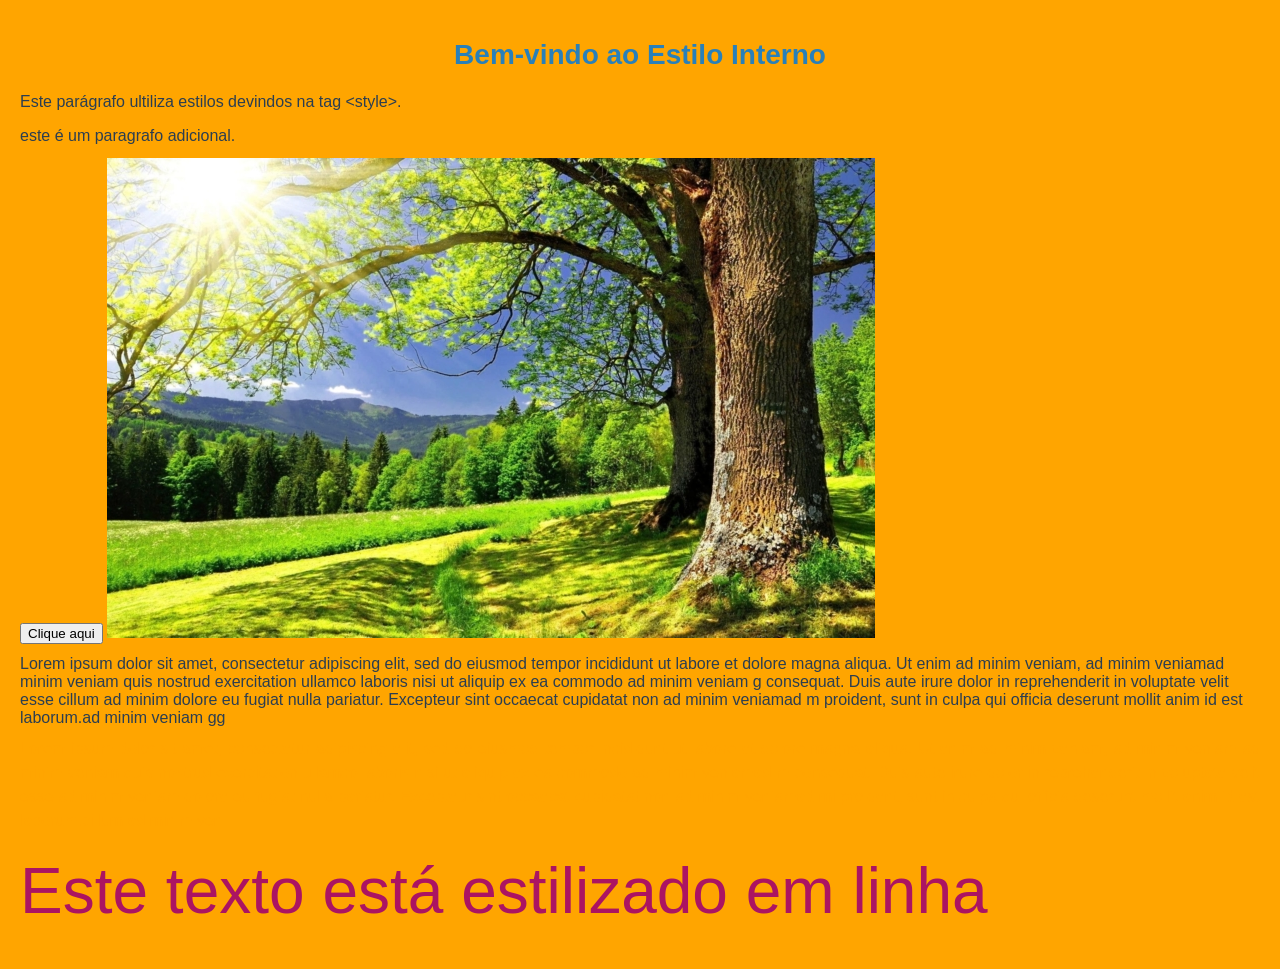
<file: css/index.html>
<!DOCTYPE html>
<html lang="pt-br">
<head>
    <meta charset="UTF-8">
    <meta name="viewport" content="width=device-width, initial-scale=1.0">
    <title>Estudo do CSS</title>
    <link rel="preload" href="./estilo.css" as="style" onload="this.rel='stylesheet'"> 
    <style>
        
        body {
    font-family: Verdana, Geneva, Tahoma, sans-serif;
    background-color: orange;
    color: #2c3e50;
    margin: 0;
    padding: 20px;
}
    </style>
</head>
<body>
    <h1>Bem-vindo ao Estilo Interno</h1>

    <p>Este parágrafo ultiliza estilos devindos na tag &lt;style&gt;.</p> 
    <p>este é um paragrafo adicional.</p>
    <p>

    <button type="button" id="botao">Clique aqui</button>

    <img src="imagem.png" alt="Minha imagem">

        <div>        Lorem ipsum dolor sit amet, consectetur adipiscing elit, sed do eiusmod tempor incididunt 
        ut labore et dolore magna aliqua. Ut enim ad minim veniam, ad minim veniamad minim veniam
        quis nostrud exercitation ullamco laboris nisi ut aliquip ex ea commodo ad minim veniam g 
         consequat. Duis aute irure dolor in reprehenderit in voluptate velit esse cillum ad minim
        dolore eu fugiat nulla pariatur. Excepteur sint occaecat cupidatat non ad minim veniamad m 
        proident, sunt in culpa qui officia deserunt mollit anim id est laborum.ad minim veniam gg
    </p>
    <p class="lorem">
         Lorem ipsum dolor sit amet, consectetur adipiscing elit, sed do eiusmod tempor incididunt 
        ut labore et dolore magna aliqua. Ut enim ad minim veniam, ad minim veniam ad minim veniam
        quis nostrud exercitation ullamco laboris nisi ut aliquip ex ea commodo ad minim veniamad m
         consequat. Duis aute irure dolor in reprehenderit in voluptate velit esse ad minim veniam
        dolore eu fugiat nulla pariatur. Excepteur sint occaecat cupidatat non ad minim veniamad mi
        proident, sunt in culpa qui officia deserunt mollit anim id est laborum.cillum ad minim ven
    </p>                                                                                                                                                                           
    
       </div>
      
      <p class="lorem">


    <p style="color: rgb(171, 20, 98); font-size: 64px;">
        Este texto está estilizado em linha
    </p>
    
    
</body>
</html>
</file>
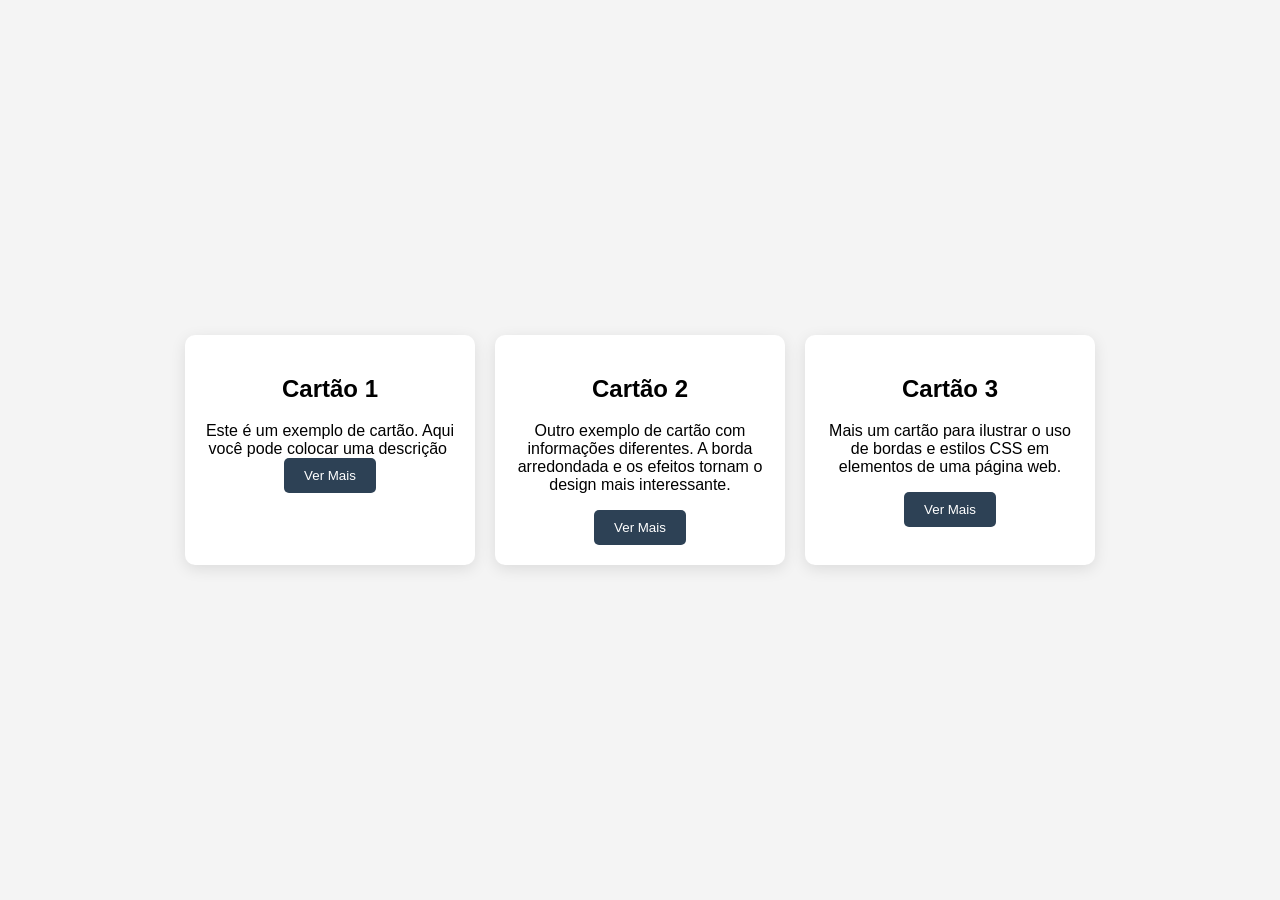
<file: css/cartoes.html>
<!DOCTYPE html>
<html lang="pt-br">
<head>
    <meta charset="UTF-8">
    <meta name="viewport" content="width=device-width, initial-scale=1.0">
    <title>Cartões</title>
    <link rel="stylesheet" href="style.css">
</head>
<body>
     
    <div class="container">

        <div class="card">
            <h2>Cartão 1</h2>
            <p>
                Este é um exemplo de cartão. Aqui você pode colocar uma descrição <img 
                ou qualquer conteúdo relevante.
            </p>
            <button class="btn">Ver Mais</button>
        </div>

        <div class="card">
            <h2>Cartão 2</h2>
            <p>
                Outro exemplo de cartão com informações diferentes. A borda
                arredondada e os efeitos tornam o design mais interessante.
            </p>
            <button class="btn">Ver Mais</button>
        </div>

        <div class="card">
            <h2>Cartão 3</h2>
            <p>
                Mais um cartão para ilustrar o uso de bordas e estilos CSS em
                elementos de uma página web.
            </p>
            <button class="btn">Ver Mais</button>
        </div>

    </div>

</body>
</html>
</file>
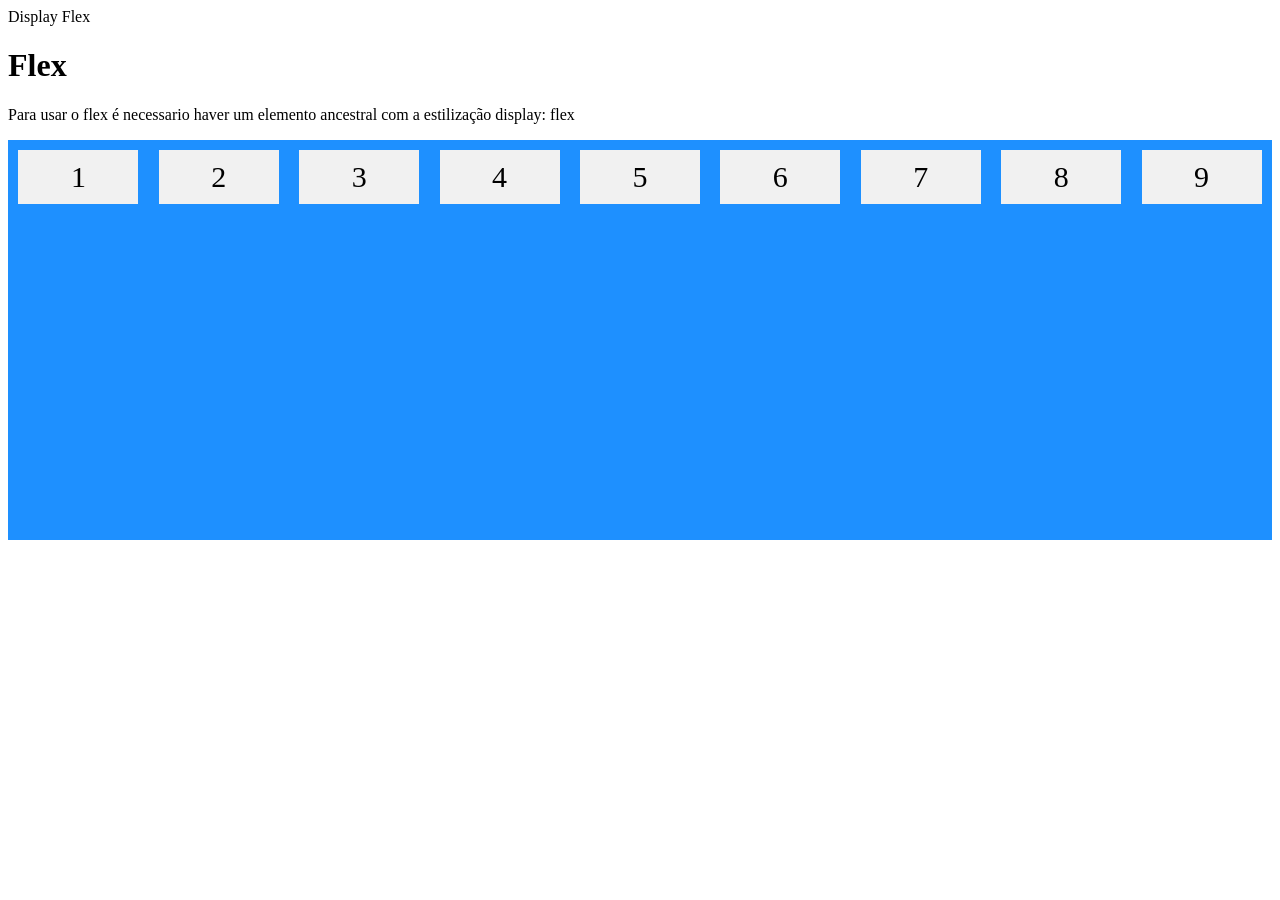
<file: css/flex.html>
<!DOCTYPE html>
<html lang="pt-br">
<head>
    <meta charset="utf-8">
    <meta name="viewport" conetent="widht=device-widht-widht, initial-scale=1.0">
    <tiltle>Display Flex</tiltle>
    <style>
        .container{
            display: flex;
            flex-flow: row wrap;
            justify-content: space-evenly;
            align-items: center;
            align-content: flex-start;
            background-color: dodgerblue;
            height: 400px
        }
        .container div{
            background-color: #f1f1f1;
            width: 100px; 
            margin: 10px;
            padding: 10px;
            text-align: center;
            font-size: 30px;
        }
    </style>
</head>
<body>
    <h1>Flex</h1>
    <p>Para usar o flex é necessario haver um elemento ancestral com a estilização display: flex</p>
    <div class="container">
        <div>1</div>
        <div>2</div>
        <div>3</div>
        <div>4</div>
        <div>5</div>
        <div>6</div>
        <div>7</div>
        <div>8</div>
        <div>9</div>
        
    </div>
</body>
</html>
</file>
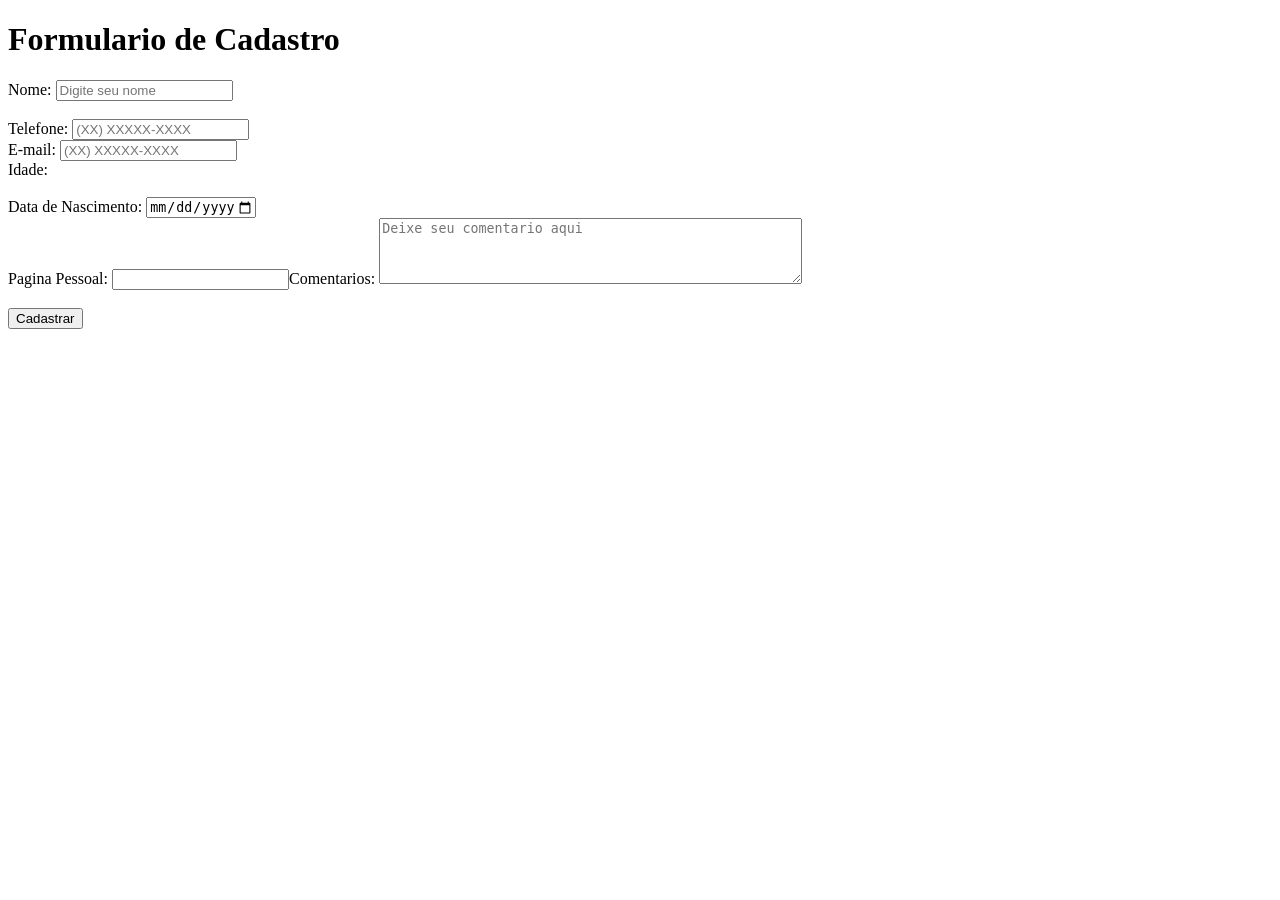
<file: html/cadastro.html>
<!DOCTYPE html>
<html lang="pt-br">
<head>
    <meta charset="UTF-8">
    <meta name="viewport" content="width=device-width, initial-scale=1.0">
    <title>Cadastro</title>
</head>
<body>
    <h1>Formulario de Cadastro</h1>
    <form action="" method="POST">
        <label for="nome">Nome:</label>
        <input type="text"
               id="nome" 
               name="nome" 
               required
               min-lenght="2"
               max-lenght="50"
               placeholder="Digite seu nome"
            >
            <br><br>
            <label for="telefone">Telefone:</label>
            <input
                type="tel"
                id="telefone"
                name="telefone"
                required
                placeholder="(XX) XXXXX-XXXX"
            <br><br>
            <label for="email">E-mail:</label>
            <input
                type="tel"
                id="telefone"
                name="telefone"
                required
                placeholder="(XX) XXXXX-XXXX"
                pattern="\(\d{2}\) \d{4,5}-\d{4}"

            <br><br> 
            <label for ="idade"> Idade:</label>
            <unput
                type="number"
                id="idade"
                name="idade"
                required
                min="18"
                max="120"
                step="1"
            >
            <br><br>
            <label for="data-nascimento">Data de Nascimento:</label>
            <input
                type="date"
                id="data de nascimento"
                name="data de nascimento"
                required
                min=" 1900-01 01"
                max="2026-07-24"


            <br><br>
            <label for="website">Pagina Pessoal:</label>
            <input for="comentarios">Comentarios:</label>
            <textarea
                id="comentarios"
                name="comentarios"
                rows="4"
                cols="50"
                maxlenght="500"
                placeholder="Deixe seu comentario aqui"
                ></textarea>
            <br><br>

            <button type="submit">Cadastrar</button>
 
        </form>
</body>
</html>
</file>
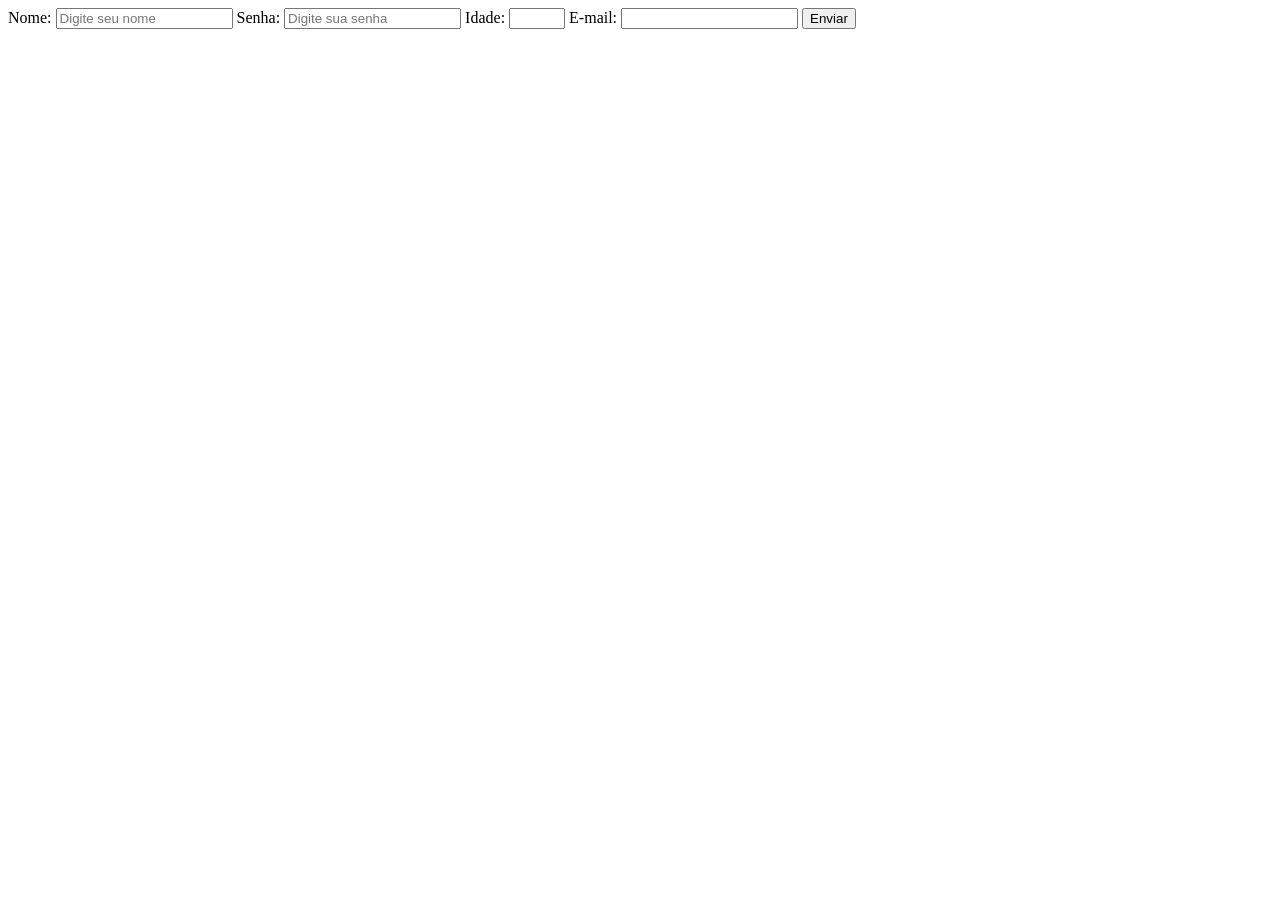
<file: html/formulario.html>
<!DOCTYPE html>
<html lang="pt-br">
<head>
    <meta charset="UTF-8">
    <meta name="viewport" content="width=device-width, initial-scale=1.0">
    <title>Meu Formulario</title>
</head>
<body>
    
    <form id="meuFormulario"
        <label for="nome">Nome:</label>
        <input
            type="text"
            id="nome"
            name="nome"
            placeholder="Digite seu nome"
            required

        >

        <label for="senha">Senha:</label>
        <input
            type="password"
            id="senha"
            name="senha"
            placeholder="Digite sua senha"
            minlenght="8"
            pattern="(?=.*[a-z])(?=.*[A-Z])(?=.*\d)(?=.*\d)(?=.*[@$!%*?&])[A-Za-z\d@$!%*?&] {8,}"
            required
        >

            <label for="idade">Idade:</label>
            <input type="number" id="idade" name="idade" min="0" max="120" step="1">
    <form id="meuFormulario">
        <label for="">E-mail:</label>
        <input type="email" id="email" name="email" required>   
        <button type="submit">Enviar</button>
    </form>
</body>
</html>
</file>
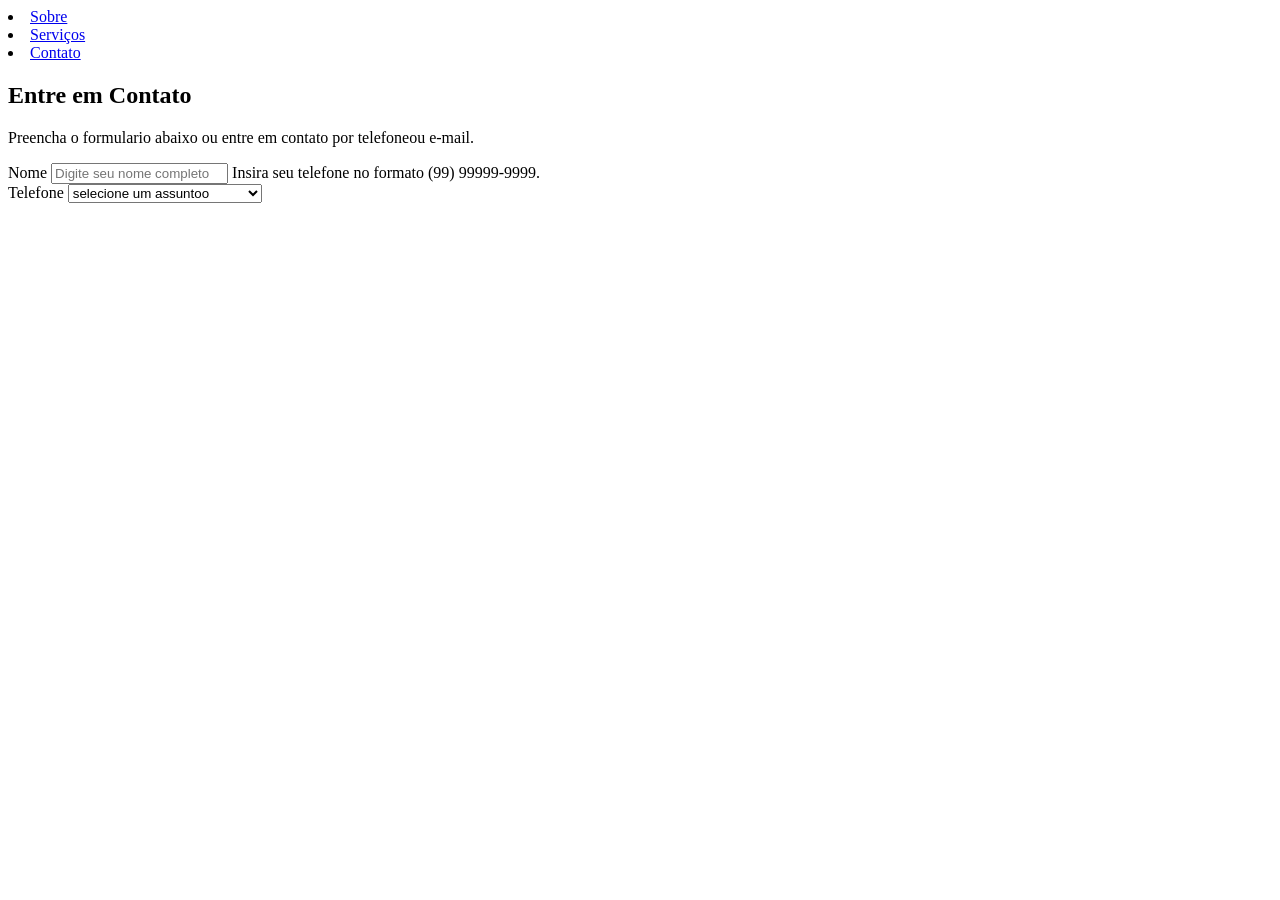
<file: Projeto_NovaTecnologia/contato.html>
<!DOCTYPE html>
<html lang="pt-br">

<head>
    <meta charset="UTF-8">
    <meta name="viewport" content="width=device-width, initial-scale=1.0">
    <title></title>
    <li><a href="#sobre.html">Sobre</a></li>
    <li><a href="#servicos.html">Serviços</a></li>
    <li><a href="#contato.html">Contato</a></li>
</head>

<main>
    <section class="content" role="form" aria-labelledby="contato-form">
        <h2 id="contato-form">Entre em Contato</h2>
        <p>Preencha o formulario abaixo ou entre em contato por telefoneou e-mail.</p>
        <form class="form-group">
            <label for="nome">Nome</label>
            <Input type="text" id="nome" name="nome" placeholder="Digite seu nome completo" required
                aria-required="true" aria-describedby="email-ajuda" tabindex="0">
            <span id="telefone-ajuda" class="ajuda" tabindex="0">
                <span id="telefone-ajuda" class="sr-only">Insira seu telefone no formato (99) 99999-9999.</span>
                <div>
                </div class="form-group">
                <label for="assunto">Telefone</label>
                <select id="assunto" name="assunto" required aria-required="true" tabindex="0">
                    <option value="">selecione um assuntoo</option>
                    <option value="suporte">Suporte Tecnico</option>
                    <option value="desenvolvimento">Desenvolvimentode software</option>
                    <option value="consultoria">Consultoria em TI</option>
                    <option value="infraestutura">Infraestutura de TI</option>
                </select>
                <div class="form-group">
                </div>
                </div>
            </span>
        </form>
    </section>
</main>

<body>

</body>

</html>
</file>
<file: css/estilo.css>
body{
    font-family: Verdana, Geneva, tahoma, sans-serif;
    background-color: #f4f4f4;
    color: #2c3e50;
    margin: 0;
    padding: 20px;

}

h1{
    text-align: center;
    font-size: 28px;
    color: #2980b9;
}

p{
    font-size: 16px;
    line-height: 1.5;
    margin:10px 0;
}

.lorem {
    color :orange;
}

p.lorem {
    text-align: justify;
}

p.lorem#ultimoparagrafo{
    text-align: right;
}
.conteudo {
    width: 50vw;
    height: auto;
}

#botao:hover{
      color: white;
    background-color:blue;

}

#imagem {
    width: 600px;
    transition: transform 0.3s ease, opacity 0.3s ease;
}

#imagem:hover {
    transform: scale(1.1);
    opacity: 0.8;
}
</file>
<file: css/style.css>
body {
    margin: 0;
    font-family: Arial, sans-serif;
    background: #f4f4f4;

    display: flex;
    justify-content: center;
    align-items: center;
    min-height: 100vh;
}

.container {
    display: flex;
    flex-direction: row;
    justify-content: center;
    gap: 20px;
    flex-wrap: wrap; /* Faz os cartões quebrarem de linha em telas pequenas */
}

.card {
    width: 250px;
    background: white;
    padding: 20px;
    border-radius: 10px;
    text-align: center;
    box-shadow: 0 4px 15px rgba(0, 0, 0, 0.1);
    transition: transform 0.3s ease, box-shadow 0.3s ease;
}

.card:hover {
    transform: translateY(-10px);
    box-shadow: 0 6px 20px rgba(0, 0, 0, 0.15);
}

.btn {
    padding: 10px 20px;
    border: none;
    border-radius: 5px;
    background: #2d4155;
    color: white;
    cursor: pointer;
    transition: background 0.3s ease;
}

.btn:hover {
    background: #a1a6ac;
}
</file>
